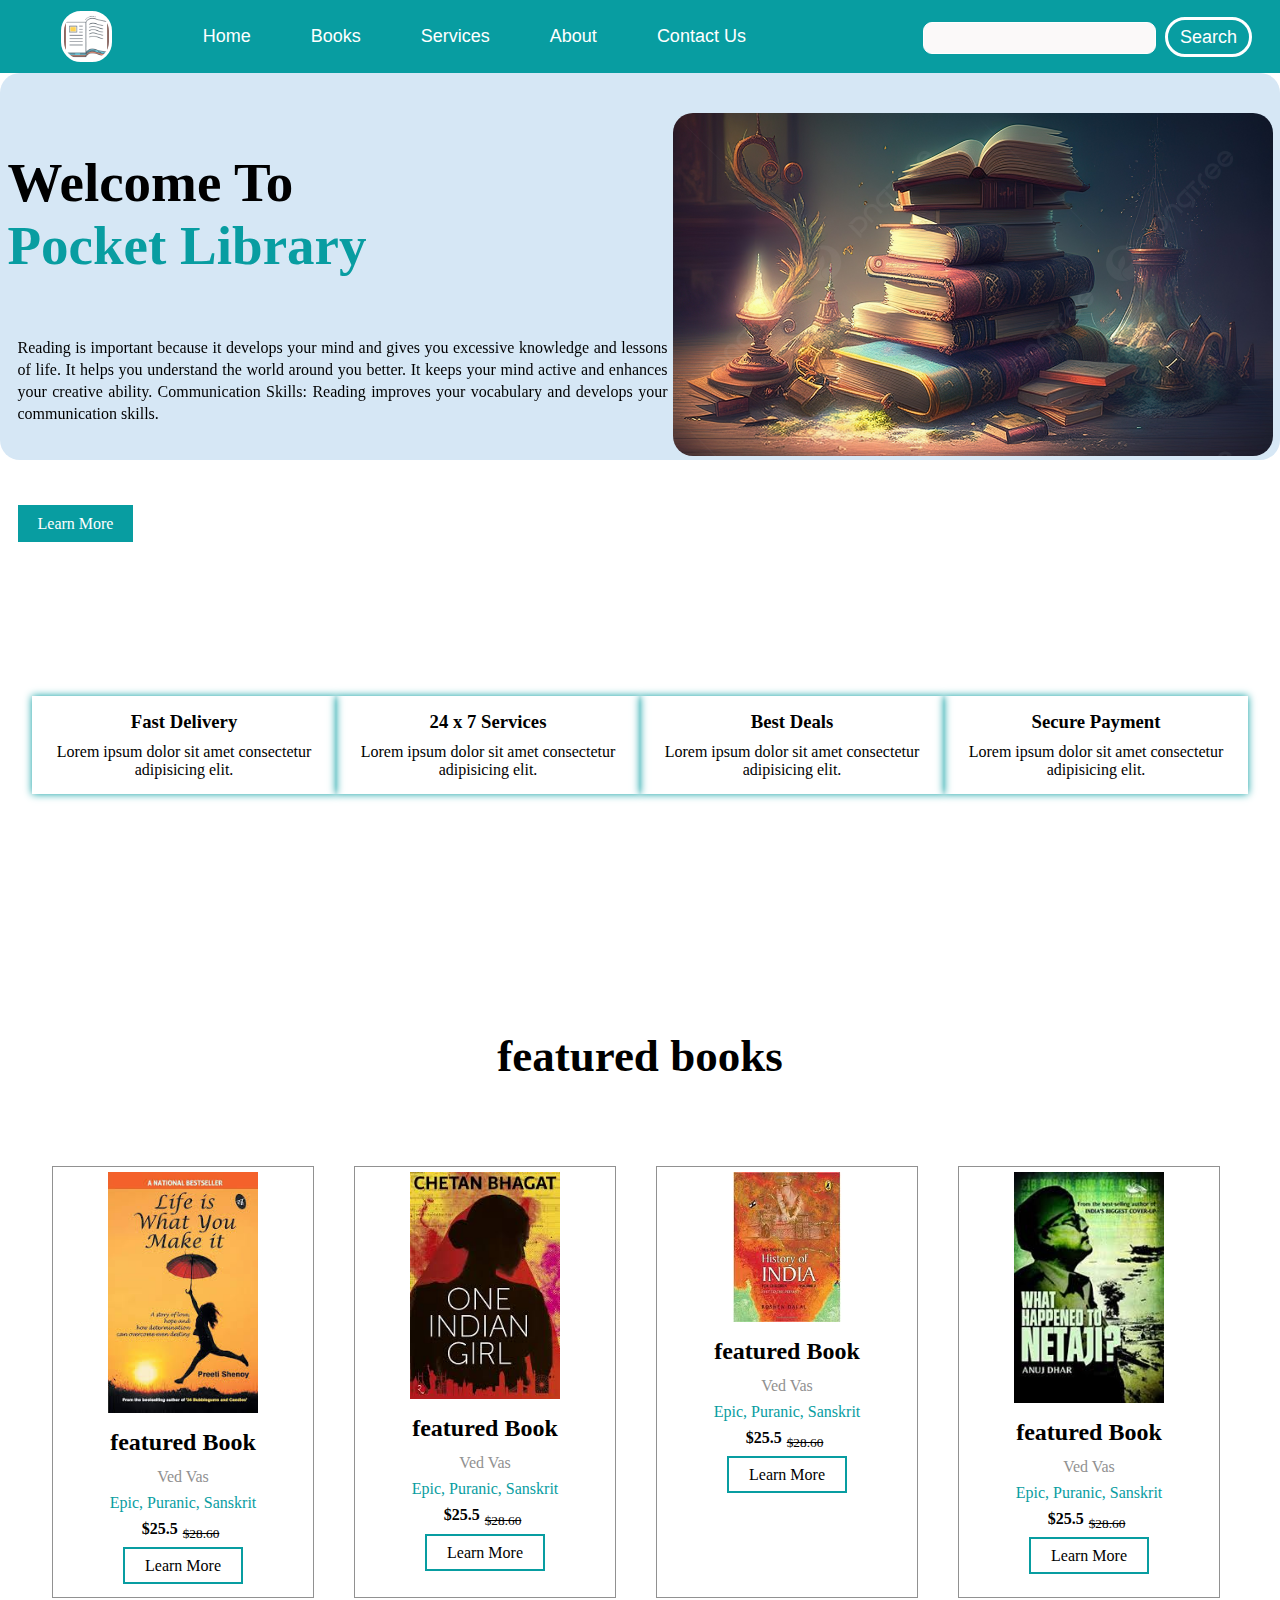
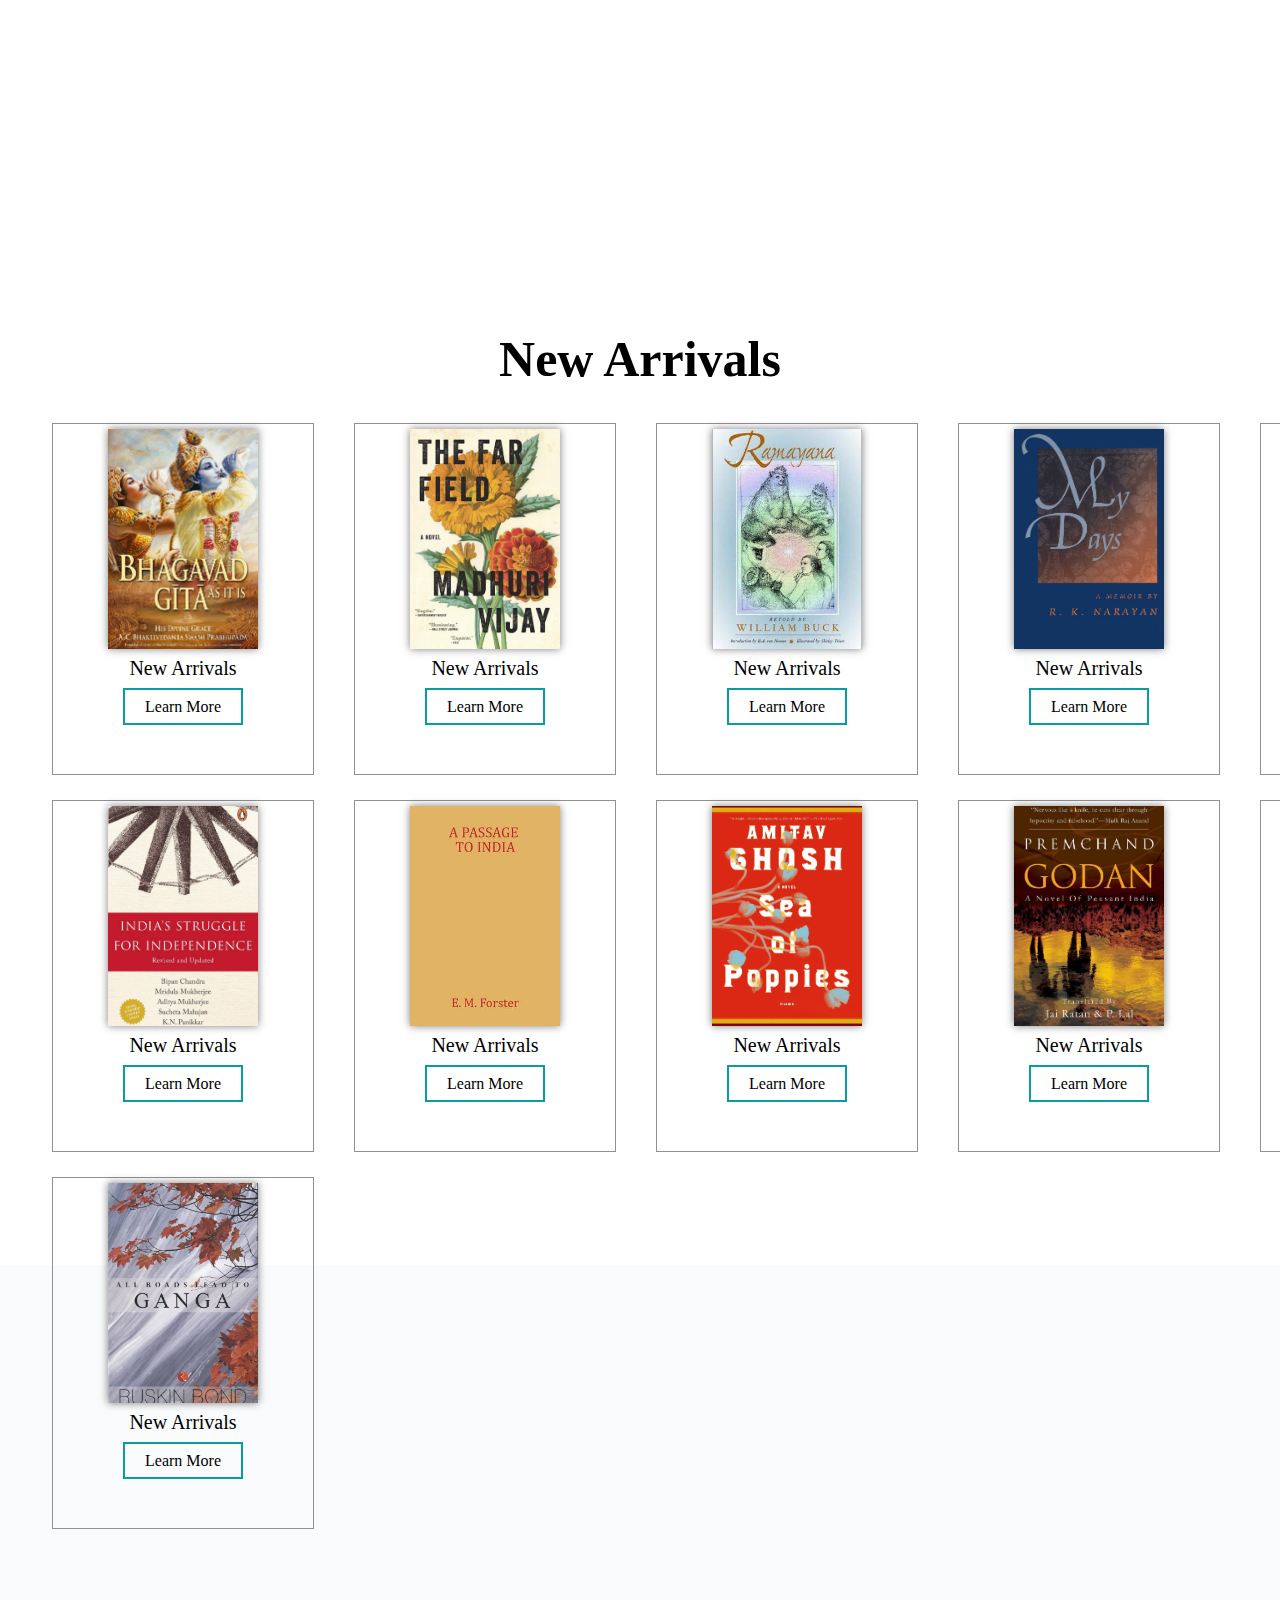
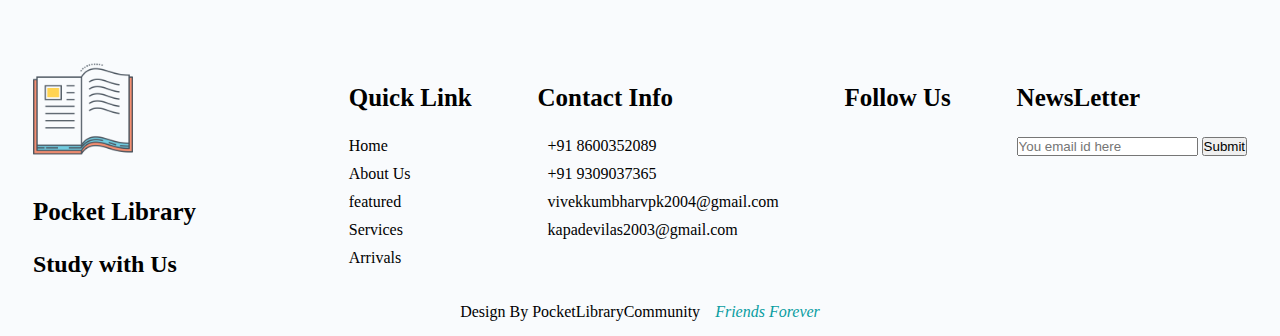
<file: books.html>
<!DOCTYPE html>
<html lang="en">
<head>
    <meta charset="UTF-8">
    <meta name="viewport" content="width=device-width, initial-scale=1.0">
    <title>Document</title>
    <link rel="stylesheet" href="css/books.css">
    <link rel="stylesheet" href="https://cdnjs.cloudflare.com/ajax/libs/font-awesome/6.5.2/css/all.min.css"
     integrity="sha512-SnH5WK+bZxgPHs44uWIX+LLJAJ9/2PkPKZ5QiAj6Ta86w+fsb2TkcmfRyVX3pBnMFcV7oQPJkl9QevSCWr3W6A==" 
     crossorigin="anonymous" referrerpolicy="no-referrer" />
    

</head>
<body>
    <nav class="navbar navbarcontainer h-nav-resp">
        <ul class="nav-list v-class-resp ">
            <div class="logo"><img src="img/logo.png" alt="logo"></div>
         <li> <a href="index.html">Home</a></li>
         <li> <a href="#books">Books</a></li>
         <li> <a href="#services">Services</a></li>
         <li> <a href="aboutus.html">About</a></li>
         <li> <a href="#contact">Contact Us</a></li>
    </ul>
    <div class="rightnav v-class-resp">
        <input class="searchbox" type="text" name="search" id="search">
        <button class="btn btn-sm">Search</button>

        
    </div>
    


    <div class="burger">
        <div class="line"></div>
        <div class="line"></div>
        <div class="line"></div>
    </div>
    </nav>

    <section>

        <div class="main">

            <div class="main_tag">
            <h1>Welcome To<br><span>Pocket Library</span></h1>

            <p>
                Reading is important because it develops your mind and gives you excessive knowledge and lessons of life. 
                It helps you understand the world around you better. It keeps your mind active and enhances your creative ability. 
                Communication Skills: Reading improves your vocabulary and develops your communication skills.
            </p>
            <a href="#" class="main_btn">Learn More</a>
        </div>
        

        <div class="main_img">
            <img src="images/main_bookimg.jpg">
        </div>

    </div>

    </section>







    <!----services-->

    <div class="services">

        <div class="services_box">

            <div class="services_card">

                <i class="fa-solid fa-truck-fast"></i>
                <h3>Fast Delivery</h3>
                <p>
                    Lorem ipsum dolor sit amet consectetur adipisicing elit. 
                </p>

            </div>



            <div class="services_card">

                <i class="fa-solid fa-headset"></i>
                <h3>24 x 7 Services</h3>
                <p>
                    Lorem ipsum dolor sit amet consectetur adipisicing elit. 
                </p>

            </div>


            <div class="services_card">

                <i class="fa-solid fa-tag"></i>
                <h3>Best Deals</h3>
                <p>
                    Lorem ipsum dolor sit amet consectetur adipisicing elit. 
                </p>

            </div>

            <div class="services_card">

                <i class="fa-solid fa-lock"></i>
                <h3>Secure Payment</h3>
                <p>
                    Lorem ipsum dolor sit amet consectetur adipisicing elit. 
                </p>

            </div>


       
        </div>

    </div>


    <!---books-->

    <div class="featured_book">

        <h1>featured books</h1>

        <div class="featured_book_box">

            <div class="featured_book_card">

                <div class="featured_book_img">
                    <img src="images/bookimg1">
                </div>

                <div class="featured_book_tag">

                    <h2>featured Book</h2>
                    <p class="writer">Ved Vas</p>
                    <div class="catagories">Epic, Puranic, Sanskrit</div>
                    <p class="book_price">$25.5<sub><del>$28.60</del></sub></p>
                    <a href="#" class="f_btn">Learn More</a>
                </div>


            </div>



            

                <div class="featured_book_card">
    
                    <div class="featured_book_img">
                        <img src="images/bookimg2.jpeg">
                    </div>
    
                    <div class="featured_book_tag">
    
                        <h2>featured Book</h2>
                        <p class="writer">Ved Vas</p>
                        <div class="catagories">Epic, Puranic, Sanskrit</div>
                        <p class="book_price">$25.5<sub><del>$28.60</del></sub></p>
                        <a href="#" class="f_btn">Learn More</a>
                    </div>
    
    
                </div>


                

                    <div class="featured_book_card">
        
                        <div class="featured_book_img">
                            <img src="images/bookimg3.jpeg">
                        </div>
        
                        <div class="featured_book_tag">
        
                            <h2>featured Book</h2>
                            <p class="writer">Ved Vas</p>
                            <div class="catagories">Epic, Puranic, Sanskrit</div>
                            <p class="book_price">$25.5<sub><del>$28.60</del></sub></p>
                            <a href="#" class="f_btn">Learn More</a>
                        </div>
        
        
                    </div>


                    <div class="featured_book_card">
        
                        <div class="featured_book_img">
                            <img src="images/bookimg4.jpeg">
                        </div>
        
                        <div class="featured_book_tag">
        
                            <h2>featured Book</h2>
                            <p class="writer">Ved Vas</p>
                            <div class="catagories">Epic, Puranic, Sanskrit</div>
                            <p class="book_price">$25.5<sub><del>$28.60</del></sub></p>
                            <a href="#" class="f_btn">Learn More</a>
                        </div>
        
        
                    </div>



                    <div class="featured_book_card">
        
                        <div class="featured_book_img">
                            <img src="images/bookimg5.jpeg">
                        </div>
        
                        <div class="featured_book_tag">
        
                            <h2>featured Book</h2>
                            <p class="writer">Ved Vas</p>
                            <div class="catagories">Epic, Puranic, Sanskrit</div>
                            <p class="book_price">$25.5<sub><del>$28.60</del></sub></p>
                            <a href="#" class="f_btn">Learn More</a>
                        </div>
        
        
                    </div>



                    <div class="featured_book_card">
        
                        <div class="featured_book_img">
                            <img src="images/bookimg6.jpeg">
                        </div>
        
                        <div class="featured_book_tag">
        
                            <h2>featured Book</h2>
                            <p class="writer">Ved Vas</p>
                            <div class="catagories">Epic, Puranic, Sanskrit</div>
                            <p class="book_price">$25.5<sub><del>$28.60</del></sub></p>
                            <a href="#" class="f_btn">Learn More</a>
                        </div>
        
        
                    </div>



                    <div class="featured_book_card">
        
                        <div class="featured_book_img">
                            <img src="images/bookimg7.jpeg">
                        </div>
        
                        <div class="featured_book_tag">
        
                            <h2>featured Book</h2>
                            <p class="writer">Ved Vas</p>
                            <div class="catagories">Epic, Puranic, Sanskrit</div>
                            <p class="book_price">$25.5<sub><del>$28.60</del></sub></p>
                            <a href="#" class="f_btn">Learn More</a>
                        </div>
        
        
                    </div>



                    <div class="featured_book_card">
        
                        <div class="featured_book_img">
                            <img src="images/bookimg8.jpeg">
                        </div>
        
                        <div class="featured_book_tag">
        
                            <h2>featured Book</h2>
                            <p class="writer">Ved Vas</p>
                            <div class="catagories">Epic, Puranic, Sanskrit</div>
                            <p class="book_price">$25.5<sub><del>$28.60</del></sub></p>
                            <a href="#" class="f_btn">Learn More</a>
                        </div>
        
        
                    </div>



                    <div class="featured_book_card">
        
                        <div class="featured_book_img">
                            <img src="images/bookimg9.jpg">
                        </div>
        
                        <div class="featured_book_tag">
        
                            <h2>featured Book</h2>
                            <p class="writer">Ved Vas</p>
                            <div class="catagories">Epic, Puranic, Sanskrit</div>
                            <p class="book_price">$25.5<sub><del>$28.60</del></sub></p>
                            <a href="#" class="f_btn">Learn More</a>
                        </div>
        
        
                    </div>


                    <div class="featured_book_card">
        
                        <div class="featured_book_img">
                            <img src="images/bookimg10.jpeg">
                        </div>
        
                        <div class="featured_book_tag">
        
                            <h2>featured Book</h2>
                            <p class="writer">Ved Vas</p>
                            <div class="catagories">Epic, Puranic, Sanskrit</div>
                            <p class="book_price">$25.5<sub><del>$28.60</del></sub></p>
                            <a href="#" class="f_btn">Learn More</a>
                        </div>
        
        
                    </div>




        </div>


    </div>





    <!---Arrivals-->


    <div class="arrivals">
        <h1>New Arrivals</h1>

        <div class="arrivals_box">

            <div class="arrivals_card">

                <div class="arrivals_image">
                    <img src="img/Bhagvat_gitaImg.jpeg">
                </div>

                <div class="arrivals_tag">

                    <p>New Arrivals</p>
                    <div class="arrivals_icon">
                        <i class="fa-solid fa-star"></i>
                        <i class="fa-solid fa-star"></i>
                        <i class="fa-solid fa-star"></i>
                        <i class="fa-solid fa-star"></i>
                        <i class="fa-regular fa-star-half-stroke"></i>

                    </div>
                    <a href="#" class="arrivals_btn">Learn More</a>

                </div>

            </div>


            <div class="arrivals_card">

                <div class="arrivals_image">
                    <img src="images/bookimg12.jpeg">
                </div>

                <div class="arrivals_tag">

                    <p>New Arrivals</p>
                    <div class="arrivals_icon">
                        <i class="fa-solid fa-star"></i>
                        <i class="fa-solid fa-star"></i>
                        <i class="fa-solid fa-star"></i>
                        <i class="fa-solid fa-star"></i>
                        <i class="fa-regular fa-star-half-stroke"></i>

                    </div>
                    <a href="#" class="arrivals_btn">Learn More</a>

                </div>

            </div>



            <div class="arrivals_card">

                <div class="arrivals_image">
                    <img src="images/bookimg13.jpeg">
                </div>

                <div class="arrivals_tag">

                    <p>New Arrivals</p>
                    <div class="arrivals_icon">
                        <i class="fa-solid fa-star"></i>
                        <i class="fa-solid fa-star"></i>
                        <i class="fa-solid fa-star"></i>
                        <i class="fa-solid fa-star"></i>
                        <i class="fa-regular fa-star-half-stroke"></i>

                    </div>
                    <a href="#" class="arrivals_btn">Learn More</a>

                </div>

            </div>



            <div class="arrivals_card">

                <div class="arrivals_image">
                    <img src="images/bookimg14.jpeg">
                </div>

                <div class="arrivals_tag">

                    <p>New Arrivals</p>
                    <div class="arrivals_icon">
                        <i class="fa-solid fa-star"></i>
                        <i class="fa-solid fa-star"></i>
                        <i class="fa-solid fa-star"></i>
                        <i class="fa-solid fa-star"></i>
                        <i class="fa-regular fa-star-half-stroke"></i>

                    </div>
                    <a href="#" class="arrivals_btn">Learn More</a>

                </div>

            </div>




            <div class="arrivals_card">

                <div class="arrivals_image">
                    <img src="images/bookimg15.jpeg">
                </div>

                <div class="arrivals_tag">

                    <p>New Arrivals</p>
                    <div class="arrivals_icon">
                        <i class="fa-solid fa-star"></i>
                        <i class="fa-solid fa-star"></i>
                        <i class="fa-solid fa-star"></i>
                        <i class="fa-solid fa-star"></i>
                        <i class="fa-regular fa-star-half-stroke"></i>

                    </div>
                    <a href="#" class="arrivals_btn">Learn More</a>

                </div>

            </div>



            <div class="arrivals_card">

                <div class="arrivals_image">
                    <img src="images/bookimg16.jpeg">
                </div>

                <div class="arrivals_tag">

                    <p>New Arrivals</p>
                    <div class="arrivals_icon">
                        <i class="fa-solid fa-star"></i>
                        <i class="fa-solid fa-star"></i>
                        <i class="fa-solid fa-star"></i>
                        <i class="fa-solid fa-star"></i>
                        <i class="fa-regular fa-star-half-stroke"></i>

                    </div>
                    <a href="#" class="arrivals_btn">Learn More</a>

                </div>

            </div>


            <div class="arrivals_card">

                <div class="arrivals_image">
                    <img src="images/bookimg17.jpeg">
                </div>

                <div class="arrivals_tag">

                    <p>New Arrivals</p>
                    <div class="arrivals_icon">
                        <i class="fa-solid fa-star"></i>
                        <i class="fa-solid fa-star"></i>
                        <i class="fa-solid fa-star"></i>
                        <i class="fa-solid fa-star"></i>
                        <i class="fa-regular fa-star-half-stroke"></i>

                    </div>
                    <a href="#" class="arrivals_btn">Learn More</a>

                </div>

            </div>



            <div class="arrivals_card">

                <div class="arrivals_image">
                    <img src="images/bookimg18.jpeg">
                </div>

                <div class="arrivals_tag">

                    <p>New Arrivals</p>
                    <div class="arrivals_icon">
                        <i class="fa-solid fa-star"></i>
                        <i class="fa-solid fa-star"></i>
                        <i class="fa-solid fa-star"></i>
                        <i class="fa-solid fa-star"></i>
                        <i class="fa-regular fa-star-half-stroke"></i>

                    </div>
                    <a href="#" class="arrivals_btn">Learn More</a>

                </div>

            </div>



            <div class="arrivals_card">

                <div class="arrivals_image">
                    <img src="images/bookimg19.jpeg">
                </div>

                <div class="arrivals_tag">

                    <p>New Arrivals</p>
                    <div class="arrivals_icon">
                        <i class="fa-solid fa-star"></i>
                        <i class="fa-solid fa-star"></i>
                        <i class="fa-solid fa-star"></i>
                        <i class="fa-solid fa-star"></i>
                        <i class="fa-regular fa-star-half-stroke"></i>

                    </div>
                    <a href="#" class="arrivals_btn">Learn More</a>

                </div>

            </div>


            <div class="arrivals_card">

                <div class="arrivals_image">
                    <img src="images/bookimg20.jpeg">
                </div>

                <div class="arrivals_tag">

                    <p>New Arrivals</p>
                    <div class="arrivals_icon">
                        <i class="fa-solid fa-star"></i>
                        <i class="fa-solid fa-star"></i>
                        <i class="fa-solid fa-star"></i>
                        <i class="fa-solid fa-star"></i>
                        <i class="fa-regular fa-star-half-stroke"></i>

                    </div>
                    <a href="#" class="arrivals_btn">Learn More</a>

                </div>

            </div>


            <div class="arrivals_card">

                <div class="arrivals_image">
                    <img src="images/bookimg11.jpeg">
                </div>

                <div class="arrivals_tag">

                    <p>New Arrivals</p>
                    <div class="arrivals_icon">
                        <i class="fa-solid fa-star"></i>
                        <i class="fa-solid fa-star"></i>
                        <i class="fa-solid fa-star"></i>
                        <i class="fa-solid fa-star"></i>
                        <i class="fa-regular fa-star-half-stroke"></i>

                    </div>
                    <a href="#" class="arrivals_btn">Learn More</a>

                </div>

            </div>


        
        </div>

    </div>



    <!---footer-->

    <footer>

        <div class="footer_main">

            <div class="tag">
                <img src="img/logo.png">
                <p>
                    <h1>Pocket Library</h1>
                    <h2>Study with Us</h2>

                </p>

            </div>


            <div class="tag">
                <h1>Quick Link</h1>
                <a href="index.html">Home</a>
                <a href="aboutus.html">About Us</a>
                <a href="#">featured</a>
                <a href="#">Services</a>
                <a href="#">Arrivals</a>
            </div>



            <div class="tag">
                <h1>Contact Info</h1>
                <a href="#"><i class="fa-solid fa-phone"></i>+91 8600352089</a>
                <a href="#"><i class="fa-solid fa-phone"></i>+91 9309037365</a>
                <a href="#"><i class="fa-solid fa-envelope"></i>vivekkumbharvpk2004@gmail.com</a>
                <a href="#"><i class="fa-solid fa-envelope"></i>kapadevilas2003@gmail.com</a>
            </div>




            <div class="tag">
                <h1>Follow Us</h1>
                <div class="social_link">
                    <i class="fa-brands fa-instagram"></i>
                    <i class="fa-brands fa-facebook"></i>
                    <i class="fa-brands fa-linkedin"></i>
                </div>
               
            </div>



            <div class="tag">
                <h1>NewsLetter</h1>
                <div class="search_Bar">
                    <input type="text" placeholder="You email id here">
                    <button type="submit">Submit</button>
                </div>
                
               
            </div>




        </div>


        <p class="end">Design By PocketLibraryCommunity <span><i class="fa-solid fa-laptop-code">   Friends Forever</i></span></p>


    </footer>





    
</body>
</html>
</file>
<file: css/books.css>
*{
    margin: 0;
    padding: 0;

}

html{

    scroll-behavior: smooth;
}
.logo{

    width: 20%;
    display: flex;
    justify-content: center;
    align-items: center;
}
.logo img{

    width: 26%;
    border: 3px solid white;
    border-radius: 20px;
    background-color: white;
    margin: 5px;

}


.navbar{

    display: flex;
    align-items: center;
    justify-content: center;
    position: sticky;
    top: 0;
    cursor: pointer;
    background:#089da1;
    transition: none;

    

}

.nav-list{

    width: 70%;
    
    display: flex;
    align-items: center;

   

}



.nav-list li{

    list-style: none;
    padding: 26px 30px;

}

.nav-list li a{

     text-decoration: none;
     color: white;
     font-size: 18px;
     font-family:'Segoe UI', Tahoma, Geneva, Verdana, sans-serif
     
}

.nav-list li a:hover{


    color: grey;

    
}

.rightnav{

   
    width: 30%;
    text-align: right; 
    padding: 0 23px;
}

#search{
 
    padding: 5px;
    font-size: 17px;
    outline: none;
    border-radius: 9px;
    background: rgb(251, 249, 249);
    border:1px solid white;

    
    


}
.btn{
    height: 40px;
    padding: 7px 12px;
    margin: 10px 5px;
    border: 3px solid white;
    border-radius: 20px;
    background: none;
    color: white;
    cursor: pointer;
    font-size: 18px;
   
    transition: ease-in 0.4s;

}
.btn:hover
{
    color: rgb(104, 231, 79);
    border-color: rgb(104, 231, 79);
}

.navbarcontainer
{
    
    display: flex;
    
}

.background{

    background: rgba(0, 0, 0, 0.7)url('/img/background3.jpg');
    background-size: cover;
    background-blend-mode:darken ;

    
}

/* main section */

section .main{

    display: flex;
    align-items: center;
    justify-content: space-around;
    top:10% ;
    background: rgb(214, 231, 245);
    border: none;
    border-radius: 20px;
}

section .main h1{
     
     font-size: 55px;
     top: 80px;
     left: 25px;
}

section .main h1 span{
    color: #089da1;
}

section .main p{
    width: 650px;
    text-align: justify;
    line-height: 22px;
    position: relative;
    top: 60px;
    left: 10px;

}

section .main .main_tag .main_btn{
    background: #089da1;
    padding: 10px 20px;
    position: relative;
    top: 150px;
    left: 10px;
    color: #fff;
    text-decoration: none;


}

section .main .main_img img{
    width: 600px;
    margin-top: 40px;
    top: 90px;
    left: 20px;
    border-radius: 20px;
    

} 

/*services */

.services{

    width: 100%;
    height: auto;
    margin: 35px 0;
}

.services .services_box{

    width: 95%;
    margin: 0 auto;
    height: 500px;
    display: flex;
    align-items: center;
    justify-content: space-around;

}

.services .services_box .services_card{
    text-align: center;
    width: 310px;
    height: auto;
    box-shadow: 0 0 8px #089da1;
    padding: 15px 10px;



}

.services .services_box .services_card i{

    color: #089da1;
    font-size: 45px;
    margin-bottom: 15px;
    cursor: pointer;

}

.services .services_box .services_card h3{

    margin-bottom: 10px;

}



/* books */

.featured_book{
    width: 100%;
    height: 100vh;
   



}

.featured_book h1{

    display: flex;
    align-items: center;
    justify-content: center;
    margin-bottom: 30px;
    font-size: 45px;


}

.featured_book .featured_book_box{


    width: 95%;
    height: 60vh;
    margin: 0 auto;
    display: grid;
    grid-template-columns: 1fr 1fr 1fr 1fr 1fr 1fr 1fr 1fr 1fr 1fr;
    overflow: hidden;
    overflow-x: scroll;

}

.featured_book .featured_book_box .featured_book_card{


    width: 250px;
    height: 420px;
    text-align: center;
    padding: 5px;
    border: 1px solid#919191;
    margin: auto 20px;
     

}

.featured_book .featured_book_box .featured_book_card:hover{
    box-shadow: 0 0 5px #089da1;
}

.featured_book .featured_book_box .featured_book_card .featured_book_img img{
    width: 150px;
}

.featured_book .featured_book_box .featured_book_card .featured_book_tag h2{
    margin: 12px;
}

.featured_book .featured_book_box .featured_book_card .featured_book_tag .writer{
    color: #919191;
}

.featured_book .featured_book_box .featured_book_card .featured_book_tag .catagories{

    color: #089da1;
    margin-top: 8px;
}

.featured_book .featured_book_box .featured_book_card .featured_book_tag .book_price{

    margin-top: 8px;
    font-weight: bold;
    margin-bottom: 15px;
}

.featured_book .featured_book_box .featured_book_card .featured_book_tag .book_price sub{
    font-weight: 100;
    padding: 0 5px;
}

.featured_book .featured_book_box .featured_book_card .featured_book_tag .f_btn{

    padding: 8px 20px;
    border: 2px solid #089da1;
    text-decoration: none;
    color: #000;
}


::-webkit-scrollbar{
    width: 10px;
    height: 5px;
}

::-webkit-scrollbar-track{
    box-shadow: 0 0 8px rgba(0 , 0, 0, 0.2);
}

::-webkit-scrollbar-thumb{

    background: #089da1;
    border-radius: 10px;
}




/* arrivals */


.arrivals{

    width: 100%;
    height: 100vh;
    margin-bottom: 35px;
}

.arrivals h1{

    font-size: 50px;
    text-align: center;
    margin-bottom: 35px;
}

.arrivals .arrivals_box{

    width: 95%;
    margin: 0 auto;
    display: grid;
    grid-template-columns: 1fr 1fr 1fr 1fr 1fr;
    grid-gap: 25px 0;
}

.arrivals .arrivals_box .arrivals_card{

    width:250px;
    height: 340px;
    text-align: center;
    padding: 5px;
    border: 1px solid #919191;
    margin: auto 20px;
}

.arrivals .arrivals_box .arrivals_card:hover{


    box-shadow: 0 0 5px #089da1;


}

.arrivals .arrivals_box .arrivals_card .arrivals_image{

    width: 150px;
    height: 220px;
    margin: 0 auto;
    cursor: pointer;
    box-shadow: 0 0 8px rgba(0 , 0, 0, 0.5);
    overflow: hidden;

}

.arrivals .arrivals_box .arrivals_card .arrivals_image img{


    width: 100%;
    height:100% ;
    object-fit: cover;
    object-position: center;
    transition: 0.3s;
}


.arrivals .arrivals_box .arrivals_card:hover .arrivals_image img{

    transform: scale(1.1);

}

.arrivals .arrivals_box .arrivals_card .arrivals_tag p{

    font-family: queen of camelot;
    font-size: 20px;
    margin: 8px 0;


}

.arrivals .arrivals_box .arrivals_card .arrivals_tag .arrivals_icon{

    color: #089da1;
    margin-bottom: 18px;


}

.arrivals .arrivals_box .arrivals_card .arrivals_tag .arrivals_btn{

    padding: 8px 20px;
    border: 2px solid #089da1;
    text-decoration: none;
    color: #000;

}


/* footer */

footer{

    width: 100%;
   
    background: #f9fbfd;

}

footer .footer_main{

    width: 100%;
    display: flex;
    padding-top: 30%;
    justify-content: space-around;

}


footer .footer_main .tag{


    margin: 10px 0;

}

footer .footer_main .tag img{


    width: 100px;
    height: 100px;
    margin-bottom: 10px;
}

footer .footer_main .tag p{

    width: 250px;
    line-height: 22px;
    text-align: justify;
}

footer .footer_main .tag h1 {

   font-size: 25px;
   margin: 25px 0;
   color: #000;
}

footer .footer_main .tag a{

    display: block;
    color: #000;
    text-decoration: none;
    margin: 10px 0;


}

footer .footer_main .tag i{

    margin-right: 10px;
}

footer .footer_main .tag .social_link i{

    margin: 0 5px;
}


footer .footer_main .tag .search_bar{

    width: 230px;
    height: 30px;
    background: rgba(202, 202, 202);
    border-radius: 25px;

}

footer .footer_main .tag .search_bar input{

    width: 200px;
    padding: 2px 0;
    position: relative;
    top: 17%;
    left: 6%;
    border: none;
    outline: none;
    font-size: 13px;
    background: none;


}

footer .footer_main .tag .search_bar button{

    padding: 7px 15px;
    background: #089da1;
    border: none;
    margin-top: 15px;
    border-radius: 25px;
    color: #fff;
    cursor: pointer;

}

footer .end{

    display: flex;
    align-items: center;
    justify-content: center;
    padding: 15px;
    color: #000;
}

footer .end span{

    color: #089da1;
    margin-left: 15px;
}
</file>
